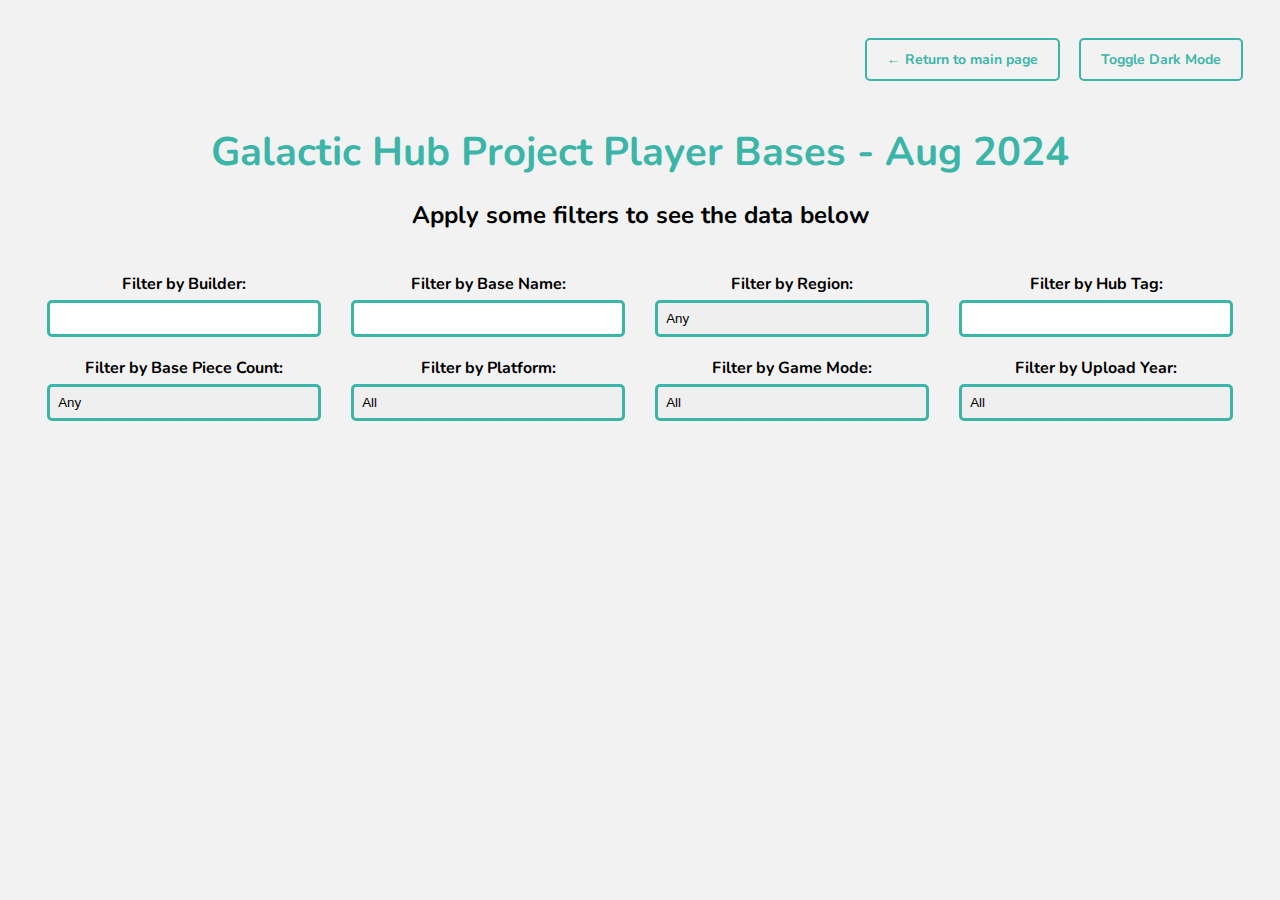
<file: bases.html>
<!DOCTYPE html>
<html lang="en">
<head>
    <meta charset="UTF-8">
    <meta name="viewport" content="width=device-width, initial-scale=1.0">
    <meta name="application-name" content="Galactic Hub Atlas Project"> 
    <meta name="description" content="An archive of player bases inside the Galactic Hub (Aug 2024)">
    <meta name="theme-color" content="#3cb4a9"> 
    <meta name="keywords" content="No Man's Sky, No Mans Sky, NMS, Galactic Hub">
    <meta name="author" content="apexfatality">
    <title>Galactic Hub Bases</title>
    <link rel="stylesheet" href="./style.css">
    <link rel="icon" href="./favicon.ico" type="image/x-icon" />
    <link rel="shortcut icon" href="./favicon.ico" type="image/x-icon" />
    <script src="./app.js" defer></script>
</head>
<body>
    <div class="header">
        <button id= "mainPage" onclick="goToPage('./index.html')">← Return to main page</button>
        <button id="darkModeToggle">Toggle Dark Mode</button>
    </div>
    <h1>Galactic Hub Project Player Bases - Aug 2024 </h1>
    <h2>Apply some filters to see the data below</h2>
    <form>
        <div>
            <label for="builderFilter">Filter by Builder:</label>
            <input type="text" id="builderFilter">
        </div>
        <div>
            <label for="baseNameFilter">Filter by Base Name:</label>
            <input type="text" id="baseNameFilter">
        </div>
        <div>
            <label for="regionFilter">Filter by Region:</label>
            <select id="regionFilter">
                <option value="">Any</option>
                <option value="HUB1">HUB1 - The Arm of Vezitinen</option>
                <option value="HUB2">HUB2 - Canthian</option>
                <option value="HUB3">HUB3 - Dexterf Sector</option>
                <option value="HUB4">HUB4 - The Arm of Katteus</option>
                <option value="HUB5">HUB5 - Nugsdor Adjunct</option>
                <option value="HUB6">HUB6 - Uefert Nebula</option>
                <option value="HUB7">HUB7 - Widraik</option>
                <option value="HUB8">HUB8 - Airnaka Conflux</option>
                <option value="HUB9">HUB9 - Sivess Instability</option>
                <option value="HUB10">HUB10 - Savenix Instability</option>
                <option value="HUB11">HUB11 - Nonlopsi Instability</option>
            </select>
        </div>
        <div>
            <label for="tagFilter">Filter by Hub Tag:</label>
            <input type="text" id="tagFilter">
        </div>
        <div>
            <label for="numericalFilter">Filter by Base Piece Count:</label>
            <select id="numericalFilter">
                <option value="0">Any</option>
                <option value="100"> 100+</option>
                <option value="250"> 250+</option>
                <option value="500">500+</option>
                <option value="1000">1000+</option>
                <option value="2000">2000+</option>
            </select>
        </div>
        <div>
            <label for="platformFilter">Filter by Platform:</label>
            <select id="platformFilter">
                <option value="">All</option>
                <option value="Steam">PC - Steam</option>
                <option value="GOG">PC - GOG</option>
                <option value="Xbox">Xbox</option>
                <option value="Playstation">Playstation</option>
                <option value="Switch">Switch</option>
            </select>
        </div>
        <div>
            <label for="gameModeFilter">Filter by Game Mode:</label>
            <select id="gameModeFilter">
                <option value="">All</option>
                <option value="Permadeath">Permadeath</option>
            </select>
        </div>
        <div>
            <label for="dateFilter">Filter by Upload Year:</label>
            <select id="dateFilter">
                <option value="">All</option>
                <option value="2024">2024</option>
                <option value="2023">2023</option>
                <option value="2022">2022</option>
                <option value="2021">2021</option>
                <option value="2020">2020</option>
                <option value="2019">2019</option>
                <option value="2018">2018</option>
            </select>
        </div>
    </form>
    <div class="card-container" id="csvCards">
        <!-- Cards will be inserted here using JavaScript -->
    </div>
    <script>
        function goToPage(pageUrl) {
            window.location.href = pageUrl;
        }
    </script>
    <script src="./bases.js"></script>
    <script>
        // Call the init function and pass the CSV file URL as a parameter
        init('GHub_bases.csv');
    </script>
    <!-- <script src="./app.js"></script> -->
</body>
</html>
</file>
<file: style.css>
@import url('https://fonts.googleapis.com/css?family=Nunito:400,700');

@font-face {
    font-family: 'NMS Glyphs';
    src: url('./NMS-Glyphs-Mono.ttf') format('truetype');
}

body {
    font-family: Nunito;
    margin: 20px;
    text-align: center;
    background-color: #f2f2f2;
}

body.dark-mode {
    background-color: #38383A;
    color: #fff;
}

.header {
    position: relative;
    text-align: right;
    padding: 10px;
}

h1 {
    color: #3CB5A9;
    margin-bottom: 20px;
    font-size: 2.5rem;
}

.button-container {
    justify-content: center;
    align-items: center;
    display: grid;
    grid-template-columns: repeat(3,auto);
    margin: auto;
}

/* Card container */
.card-container {
    display: flex;
    flex-wrap: wrap;
    justify-content: center; /* Center the cards horizontally */
    align-items: center; /* Center the cards vertically */
    gap: 20px;
    padding: 20px;
    
}

/* Card styles */
.card {
    flex: 0 0 calc(45%); /* Adjust the width as needed (33.33% with a 20px gap = calc(33.33% - 20px) */
    background-color: #fff;
    box-shadow: 0 4px 6px rgba(0, 0, 0, 0.1);
    border: 2px solid #3CB5A9;;
    padding: 20px;
    border-radius: 5px;
}

/* On mouse-over, add a deeper shadow */
.card:hover {
    box-shadow: 0 8px 16px 0 rgba(0,0,0,0.2);
  }

/* Change card in dark mode */
.dark-mode .card {
    background-color: #38383A;
}

.card h2 {
    font-size: 20px;
    font-weight: bold;
    margin-bottom: 10px;
    color: #3CB5A9
}

.card p {
    font-size: 18px;
    margin-bottom: 10px;
}

.glyph-font {
    font-family: 'NMS Glyphs';
    font-weight: bold; 
    font-size: 26px;
    color: #3CB5A9 
}

button {
    font-family: Nunito;
    font-weight: bold;
    padding: 10px 20px;
    font-size: 22px;
    margin: 7.5px;
    cursor: pointer;
    border: 2px solid #3CB5A9;
    background-color: #f2f2f2;
    color: #3CB5A9;
    border-radius: 5px;
}

.dark-mode button{
    font-family: Nunito;
    font-weight: bold;
    padding: 10px 20px;
    font-size: 22px;
    margin: 7.5px;
    cursor: pointer;
    border: 2px solid #3CB5A9;
    background-color: #38383A;
    color: #3CB5A9;
    border-radius: 5px;
}

button#darkModeToggle {
    font-size: 14px;
}

button#mainPage {
    font-size: 14px;
}

/* Style for enabled buttons when hovering */
button:hover {
    background-color: #3CB5A9; /* Change the background color when hovering */
    color: #f0f0f0; /* Change the text color when hovering */
}

/* Style for disabled buttons */
button:disabled {
    cursor: not-allowed; /* Change the cursor style for disabled buttons */
    opacity: 0.6; /* Reduce the opacity for disabled buttons */
}

/* Prevent disabled buttons from changing color when hovering in light mode */
button:disabled:hover {
    background-color: #f2f2f2; /* Specify the same background color as for disabled buttons */
    color: #3CB5A9; /* Specify the same text color as for disabled buttons */
    cursor: not-allowed; /* Specify the same cursor style as for disabled buttons */
    opacity: 0.6; /* Reduce the opacity for disabled buttons */
}

/* Prevent disabled buttons from changing color when hovering in dark mode*/
.dark-mode button:disabled:hover {
    background-color: #38383A; /* Specify the same background color as for disabled buttons */
    color: #3CB5A9; /* Specify the same text color as for disabled buttons */
    cursor: not-allowed; /* Specify the same cursor style as for disabled buttons */
    opacity: 0.6; /* Reduce the opacity for disabled buttons */
}

label {
    display: block;
    margin-top: 10px;
    font-weight: bold;
}

input[type="text"] {
    width: 90%;
    padding: 8px;
    margin-top: 5px;
    margin-bottom: 10px;
    border: 3px solid #3CB5A9;
    border-radius: 5px;
    box-sizing: border-box;
    display:inline-block;
}

.dark-mode input[type="text"] {
    background-color: #38383A;
    color: #f2f2f2
}

select {
    -webkit-appearance: none;
    -moz-appearance: none;
    appearance: none; /* Remove default iOS styling */
    width: 90%;
    padding: 8px;
    margin-top: 5px;
    margin-bottom: 10px;
    border: 3px solid #3CB5A9;;
    border-radius: 5px;
    box-sizing: border-box;
    display:inline-block;
}

.dark-mode select {
    background-color:#38383A;
    color: #f2f2f2
}

.hub-image {
    justify-content: center;
}

.hub-image img {
    width: 250px;
    margin-top: 20px;
}

form {
    display: grid; 
    grid-template-columns: 1fr 1fr 1fr 1fr; /* # of 1fr = # of columns */
    padding: 12px;
  }

/* Media query for smaller screens */
@media (max-width: 768px) {

    form {
        display: grid; 
        grid-template-columns: auto;
        gap: 20px; 
      }

    .button-container {
        justify-content: center;
        align-items: center;
        display: grid;
        grid-template-columns: repeat(2,auto);
        margin: auto;
    }

}
</file>
